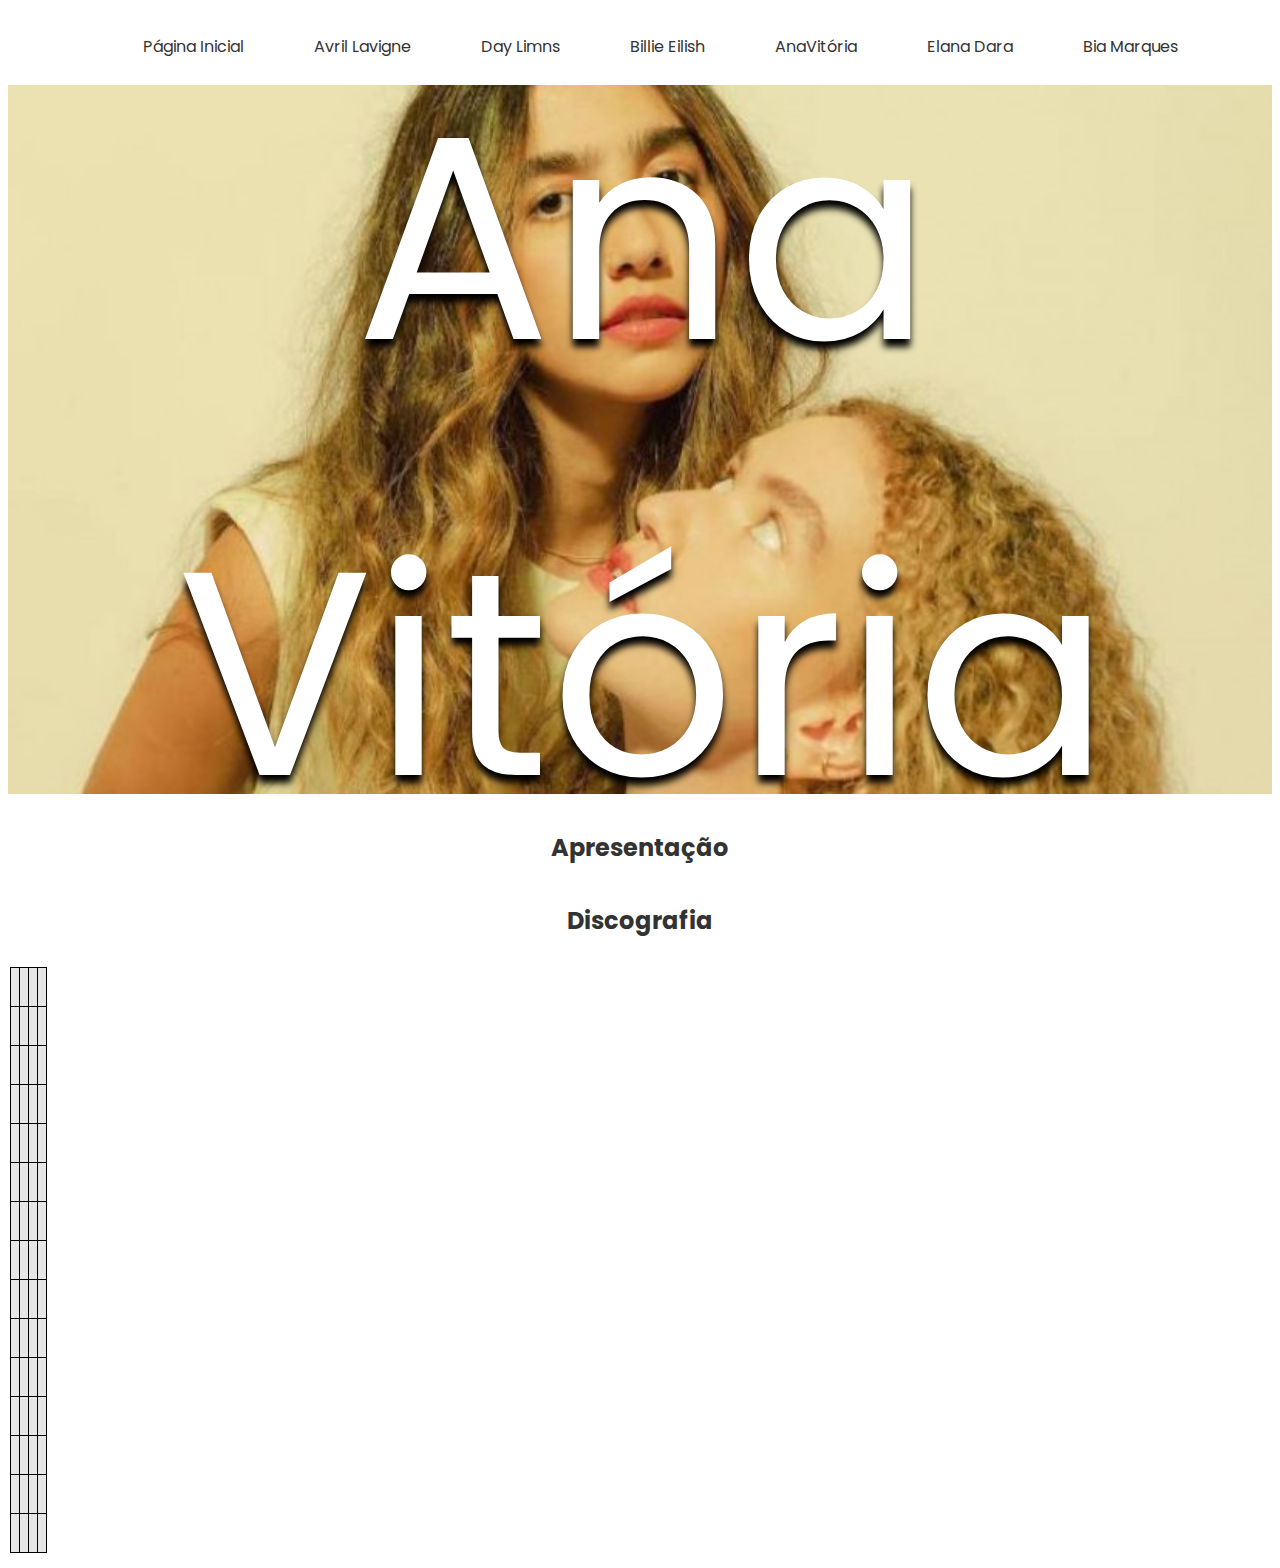
<file: anavitoria.html>
<!DOCTYPE html>
<html lang="pt-br">
<head>
    <meta charset="UTF-8">
    <meta http-equiv="X-UA-Compatible" content="IE=edge">
    <meta name="viewport" content="width=device-width, initial-scale=1.0">
    <title>AnaVitoria</title>
    <link rel="stylesheet" type="text/css" href="style.css"/>
    <link rel="icon" type="image/png" href="images/icon.png"/>
    <link rel="preconnect" href="https://fonts.googleapis.com">
    <link rel="preconnect" href="https://fonts.gstatic.com" crossorigin>
    <link href="https://fonts.googleapis.com/css2?family=Poppins:wght@500;700&display=swap" rel="stylesheet">
</head>
<body>

    <nav>
        <ul class="menu">
            <li><a href="index.html">Página Inicial</a></li>
            <li><a href="avril.html">Avril Lavigne</a></li>
            <li><a href="day.html">Day Limns</a></li>
            <li><a href="billie.html">Billie Eilish</a></li>
            <li><a href="anavitoria.html">AnaVitória</a></li>
            <li><a href="elana.html">Elana Dara</a></li>
            <li><a href="biamarques.html">Bia Marques</a></li>
        </ul>
    </nav>
    
    <div class="container-capa-av">
        <img src="images/anavitoriatop.jpg" alt="" class="capa">
        <figcaption>Ana Vitória</figcaption>
    </div>

    <center><h2>Apresentação</h2></center>

    <center><h2>Discografia</h2></center>    
    <div class="tabela-texto">
        <table class="tabela">
            <tr>
                <th></th>
                <th></th>
                <th></th>
                <th></th>
            </tr>
            <tr>
                <td></td>
                <td></td>
                <td></td>
                <td></td>
            </tr>
            <tr>
                <td></td>
                <td></td>
                <td></td>
                <td></td>
            </tr>
            <tr>
                <td></td>
                <td></td>
                <td></td>
                <td></td>
            </tr>
            <tr>
                <td></td>
                <td></td>
                <td></td>
                <td></td>
            </tr>
            <tr>
                <td></td>
                <td></td>
                <td></td>
                <td></td>
            </tr>
            <tr>
                <td></td>
                <td></td>
                <td></td>
                <td></td>
            </tr>
            <tr>
                <td></td>
                <td></td>
                <td></td>
                <td></td>
            </tr>
            <tr>
                <td></td>
                <td></td>
                <td></td>
                <td></td>
            </tr>
            <tr>
                <td></td>
                <td></td>
                <td></td>
                <td></td>
            </tr>
            <tr>
                <td></td>
                <td></td>
                <td></td>
                <td></td>
            </tr>
            <tr>
                <td></td>
                <td></td>
                <td></td>
                <td></td>
            </tr>
            <tr>
                <td></td>
                <td></td>
                <td></td>
                <td></td>
            </tr>
            <tr>
                <td></td>
                <td></td>
                <td></td>
                <td></td>
            </tr>
            <tr>
                <td></td>
                <td></td>
                <td></td>
                <td></td>
            </tr>
        </table>
    </div>
</body>
</html>
</file>
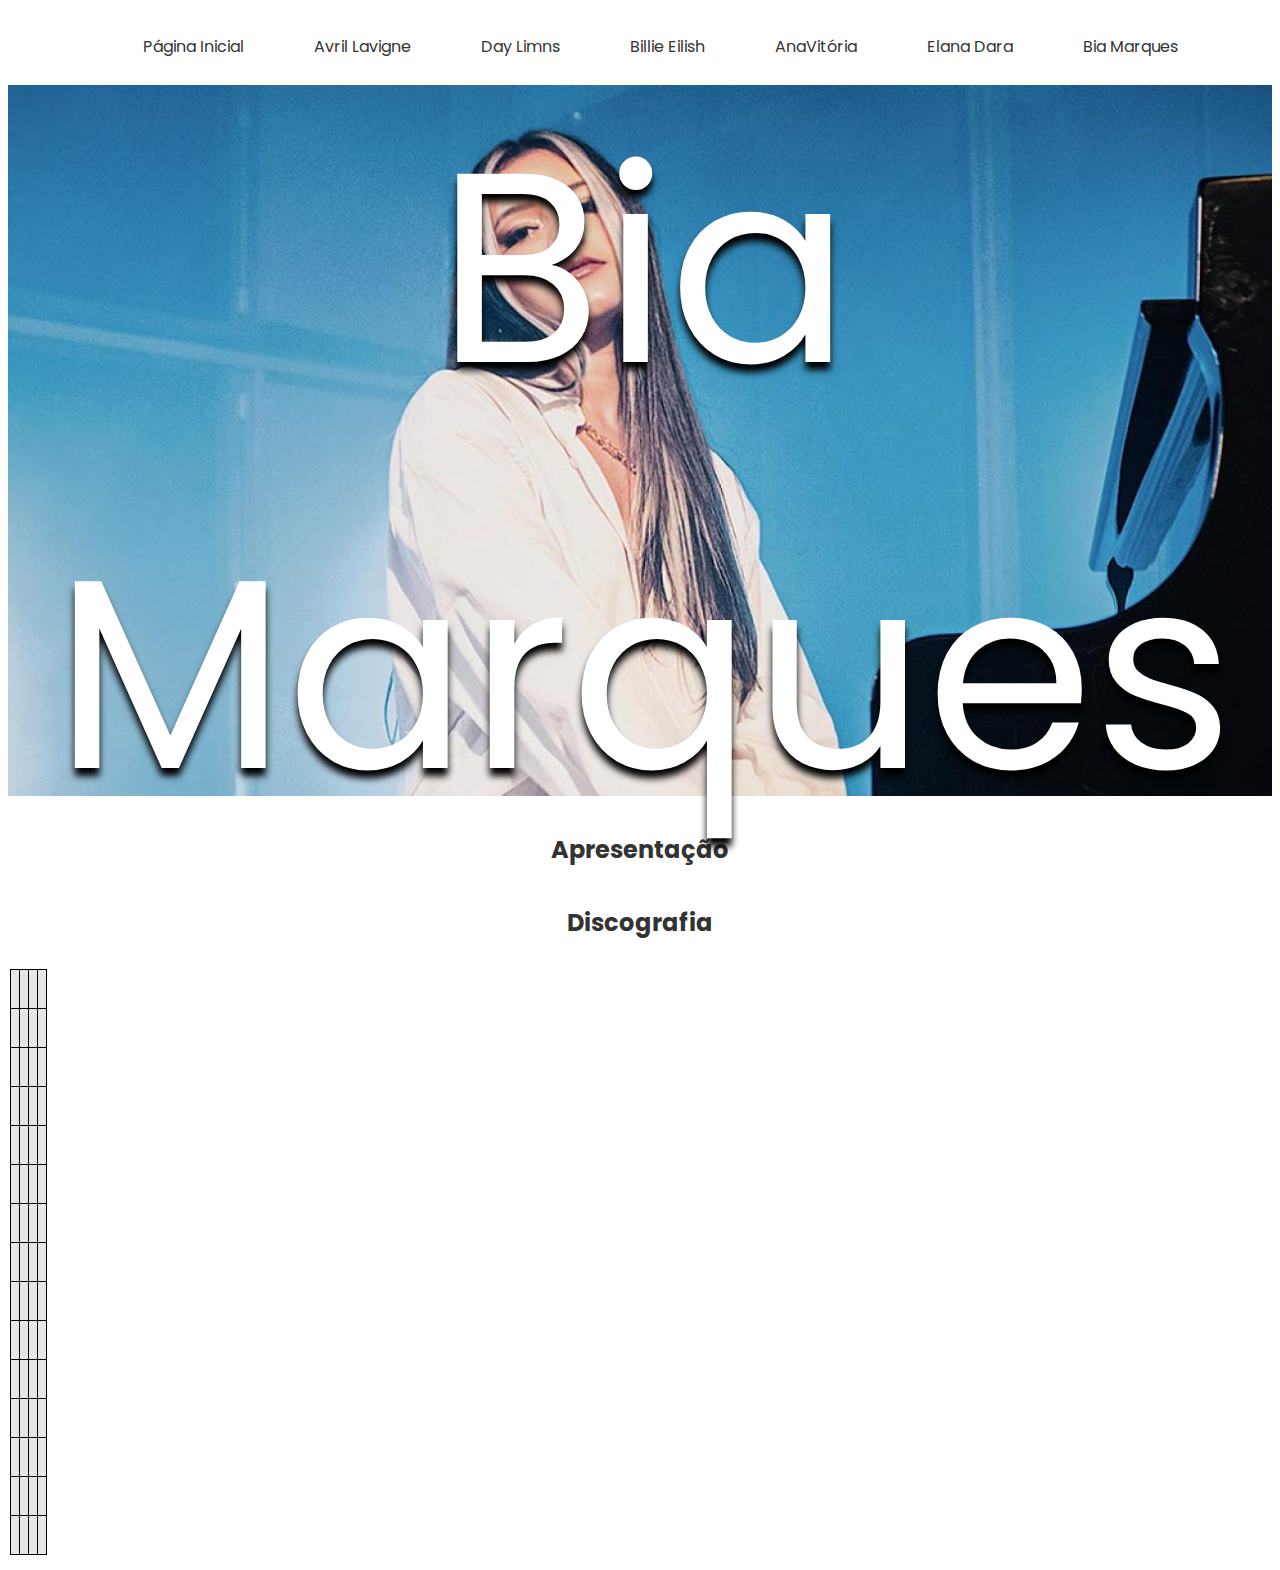
<file: biamarques.html>
<!DOCTYPE html>
<html lang="pt-br">
<head>
    <meta charset="UTF-8">
    <meta http-equiv="X-UA-Compatible" content="IE=edge">
    <meta name="viewport" content="width=device-width, initial-scale=1.0">
    <title>Bia Marques</title>
    <link rel="stylesheet" type="text/css" href="style.css"/>
    <link rel="icon" type="image/png" href="images/icon.png"/>
    <link rel="preconnect" href="https://fonts.googleapis.com">
    <link rel="preconnect" href="https://fonts.gstatic.com" crossorigin>
    <link href="https://fonts.googleapis.com/css2?family=Poppins:wght@500;700&display=swap" rel="stylesheet">
</head>
<body>

    <nav>
        <ul class="menu">
            <li><a href="index.html">Página Inicial</a></li>
            <li><a href="avril.html">Avril Lavigne</a></li>
            <li><a href="day.html">Day Limns</a></li>
            <li><a href="billie.html">Billie Eilish</a></li>
            <li><a href="anavitoria.html">AnaVitória</a></li>
            <li><a href="elana.html">Elana Dara</a></li>
            <li><a href="biamarques.html">Bia Marques</a></li>
        </ul>
    </nav>
    
    <div class="container-capa-bia">
        <img src="images/biamarquespiano.jpg" alt="capa" class="capa">
        <figcaption>Bia Marques</figcaption>
    </div>

    <center><h2>Apresentação</h2></center>

    <center><h2>Discografia</h2></center>
    <div class="tabela-texto">
        <table class="tabela">
            <tr>
                <th></th>
                <th></th>
                <th></th>
                <th></th>
            </tr>
            <tr>
                <td></td>
                <td></td>
                <td></td>
                <td></td>
            </tr>
            <tr>
                <td></td>
                <td></td>
                <td></td>
                <td></td>
            </tr>
            <tr>
                <td></td>
                <td></td>
                <td></td>
                <td></td>
            </tr>
            <tr>
                <td></td>
                <td></td>
                <td></td>
                <td></td>
            </tr>
            <tr>
                <td></td>
                <td></td>
                <td></td>
                <td></td>
            </tr>
            <tr>
                <td></td>
                <td></td>
                <td></td>
                <td></td>
            </tr>
            <tr>
                <td></td>
                <td></td>
                <td></td>
                <td></td>
            </tr>
            <tr>
                <td></td>
                <td></td>
                <td></td>
                <td></td>
            </tr>
            <tr>
                <td></td>
                <td></td>
                <td></td>
                <td></td>
            </tr>
            <tr>
                <td></td>
                <td></td>
                <td></td>
                <td></td>
            </tr>
            <tr>
                <td></td>
                <td></td>
                <td></td>
                <td></td>
            </tr>
            <tr>
                <td></td>
                <td></td>
                <td></td>
                <td></td>
            </tr>
            <tr>
                <td></td>
                <td></td>
                <td></td>
                <td></td>
            </tr>
            <tr>
                <td></td>
                <td></td>
                <td></td>
                <td></td>
            </tr>
        </table>
    </div>
</body>
</html>
</file>
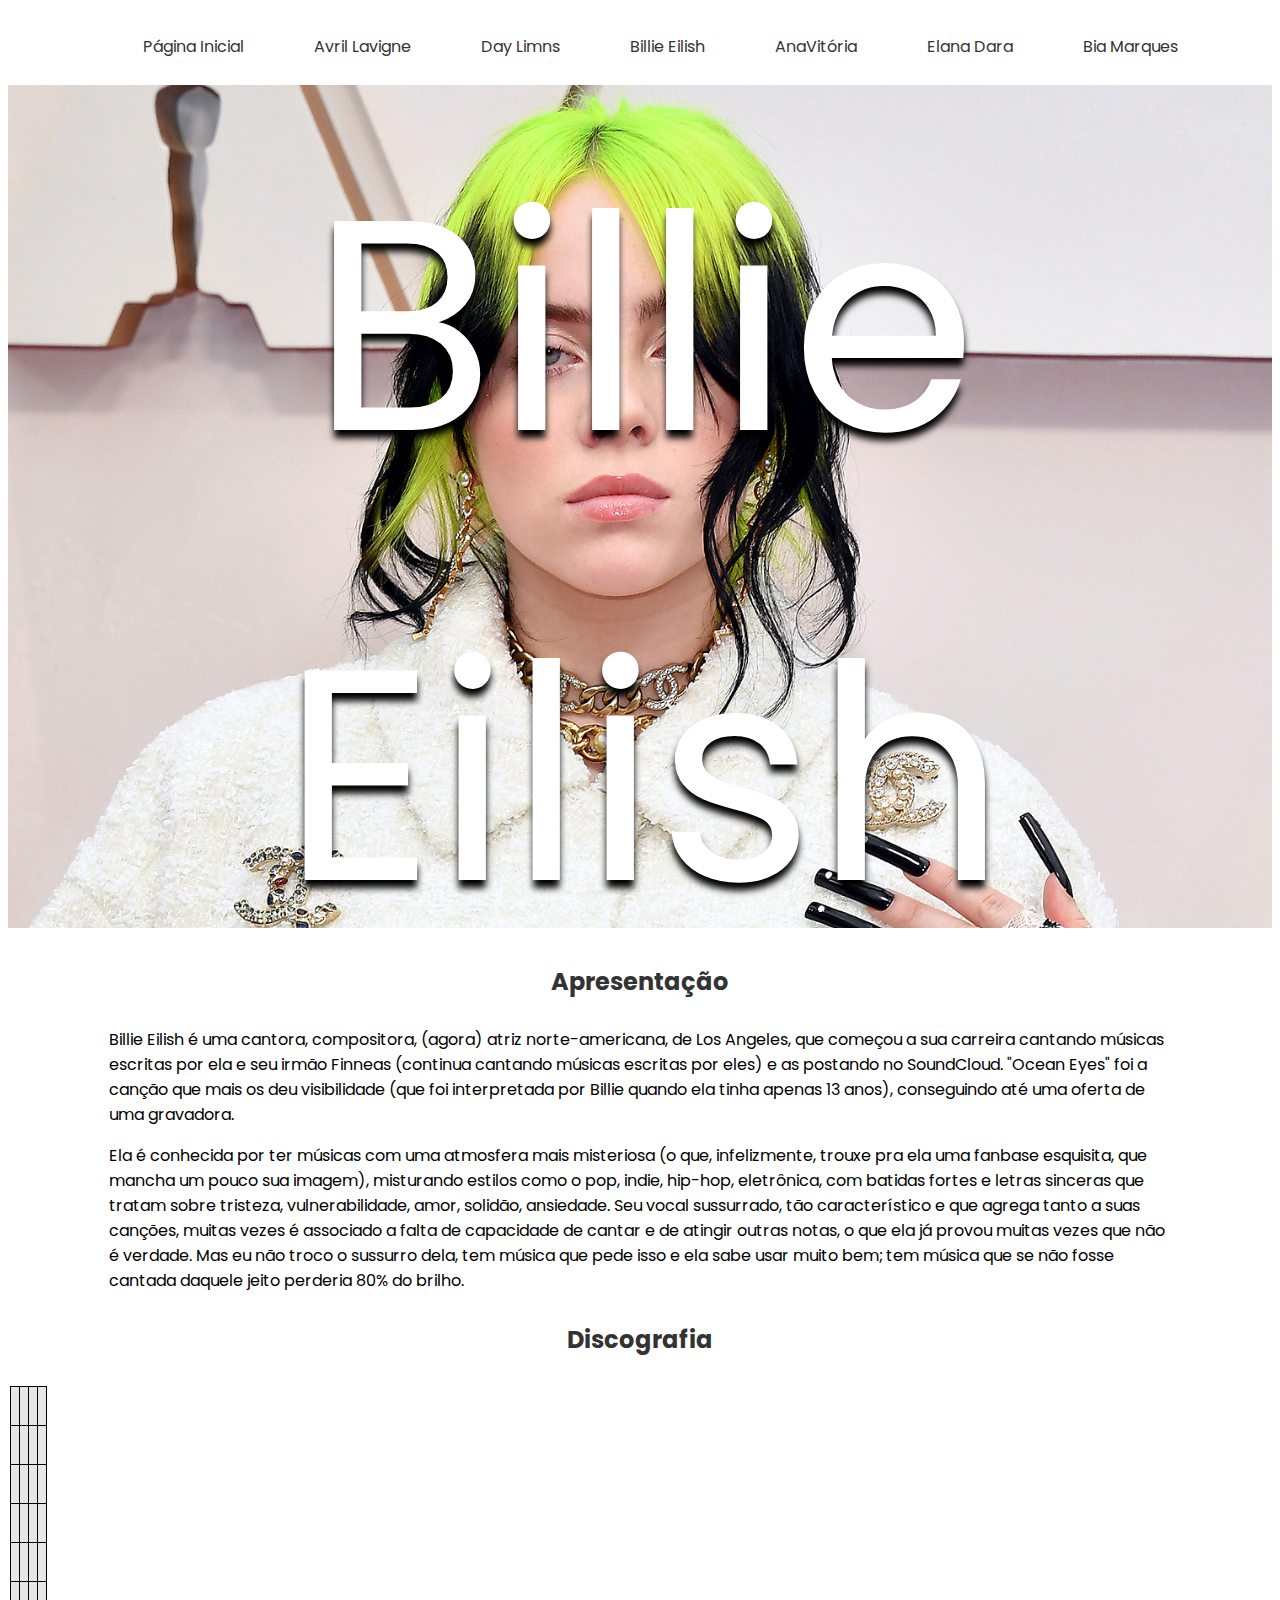
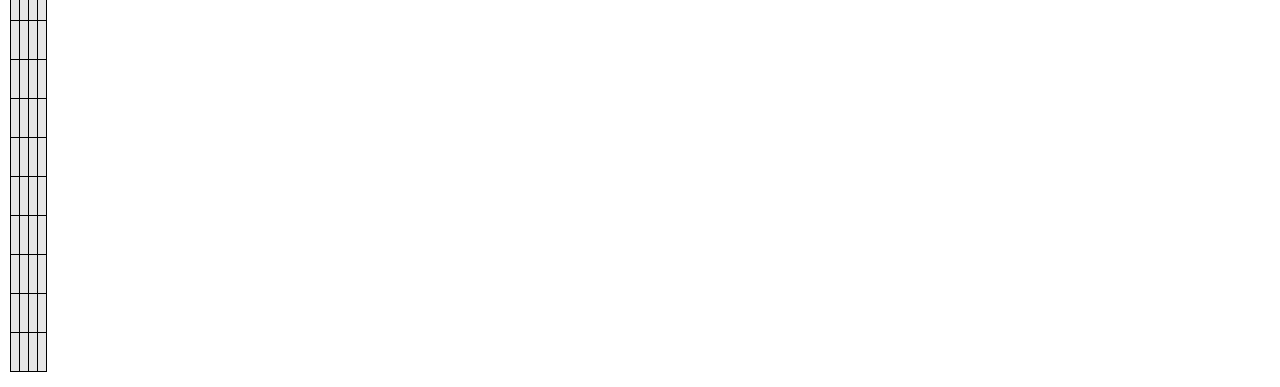
<file: billie.html>
<!DOCTYPE html>
<html lang="pt-br">
<head>
    <meta charset="UTF-8">
    <meta http-equiv="X-UA-Compatible" content="IE=edge">
    <meta name="viewport" content="width=device-width, initial-scale=1.0">
    <title>Billie Eilish</title>
    <link rel="stylesheet" type="text/css" href="style.css"/>
    <link rel="icon" type="image/png" href="images/icon.png"/>
    <link rel="preconnect" href="https://fonts.googleapis.com">
    <link rel="preconnect" href="https://fonts.gstatic.com" crossorigin>
    <link href="https://fonts.googleapis.com/css2?family=Poppins:wght@500;700&display=swap" rel="stylesheet">
</head>
<body>

    <nav>
        <ul class="menu">
            <li><a href="index.html">Página Inicial</a></li>
            <li><a href="avril.html">Avril Lavigne</a></li>
            <li><a href="day.html">Day Limns</a></li>
            <li><a href="billie.html">Billie Eilish</a></li>
            <li><a href="anavitoria.html">AnaVitória</a></li>
            <li><a href="elana.html">Elana Dara</a></li>
            <li><a href="biamarques.html">Bia Marques</a></li>
        </ul>
    </nav>
    <div class="container-capa">
        <img src="images/greenhair.jpg" alt="capa" class="capa">
        <figcaption>Billie Eilish</figcaption>
    </div>

    <center><h2>Apresentação</h2></center>
    <p class="texto">Billie Eilish é uma cantora, compositora, (agora) atriz norte-americana, de Los Angeles, que começou a sua carreira
        cantando músicas escritas por ela e seu irmão Finneas (continua cantando músicas escritas por eles) e as postando
        no SoundCloud. "Ocean Eyes" foi a canção que mais os deu visibilidade (que foi interpretada por Billie quando ela 
        tinha apenas 13 anos), conseguindo até uma oferta de uma gravadora.
    </p>
    <p class="texto">Ela é conhecida por ter músicas com uma atmosfera mais misteriosa (o que, infelizmente, trouxe pra ela uma
        fanbase esquisita, que mancha um pouco sua imagem), misturando estilos como o pop, indie, hip-hop, eletrônica, com batidas
        fortes e letras sinceras que tratam sobre tristeza, vulnerabilidade, amor, solidão, ansiedade. Seu vocal sussurrado, tão 
        característico e que agrega tanto a suas canções, muitas vezes é associado a falta de capacidade de cantar e de atingir
        outras notas, o que ela já provou muitas vezes que não é verdade. Mas eu não troco o sussurro dela, tem música que pede
        isso e ela sabe usar muito bem; tem música que se não fosse cantada daquele jeito perderia 80% do brilho.
    </p>
    <center><h2>Discografia</h2></center>
    <div class="tabela-texto">
        <table class="tabela">
            <tr>
                <th></th>
                <th></th>
                <th></th>
                <th></th>
            </tr>
            <tr>
                <td></td>
                <td></td>
                <td></td>
                <td></td>
            </tr>
            <tr>
                <td></td>
                <td></td>
                <td></td>
                <td></td>
            </tr>
            <tr>
                <td></td>
                <td></td>
                <td></td>
                <td></td>
            </tr>
            <tr>
                <td></td>
                <td></td>
                <td></td>
                <td></td>
            </tr>
            <tr>
                <td></td>
                <td></td>
                <td></td>
                <td></td>
            </tr>
            <tr>
                <td></td>
                <td></td>
                <td></td>
                <td></td>
            </tr>
            <tr>
                <td></td>
                <td></td>
                <td></td>
                <td></td>
            </tr>
            <tr>
                <td></td>
                <td></td>
                <td></td>
                <td></td>
            </tr>
            <tr>
                <td></td>
                <td></td>
                <td></td>
                <td></td>
            </tr>
            <tr>
                <td></td>
                <td></td>
                <td></td>
                <td></td>
            </tr>
            <tr>
                <td></td>
                <td></td>
                <td></td>
                <td></td>
            </tr>
            <tr>
                <td></td>
                <td></td>
                <td></td>
                <td></td>
            </tr>
            <tr>
                <td></td>
                <td></td>
                <td></td>
                <td></td>
            </tr>
            <tr>
                <td></td>
                <td></td>
                <td></td>
                <td></td>
            </tr>
        </table>
    </div>
</body>
</html>
</file>
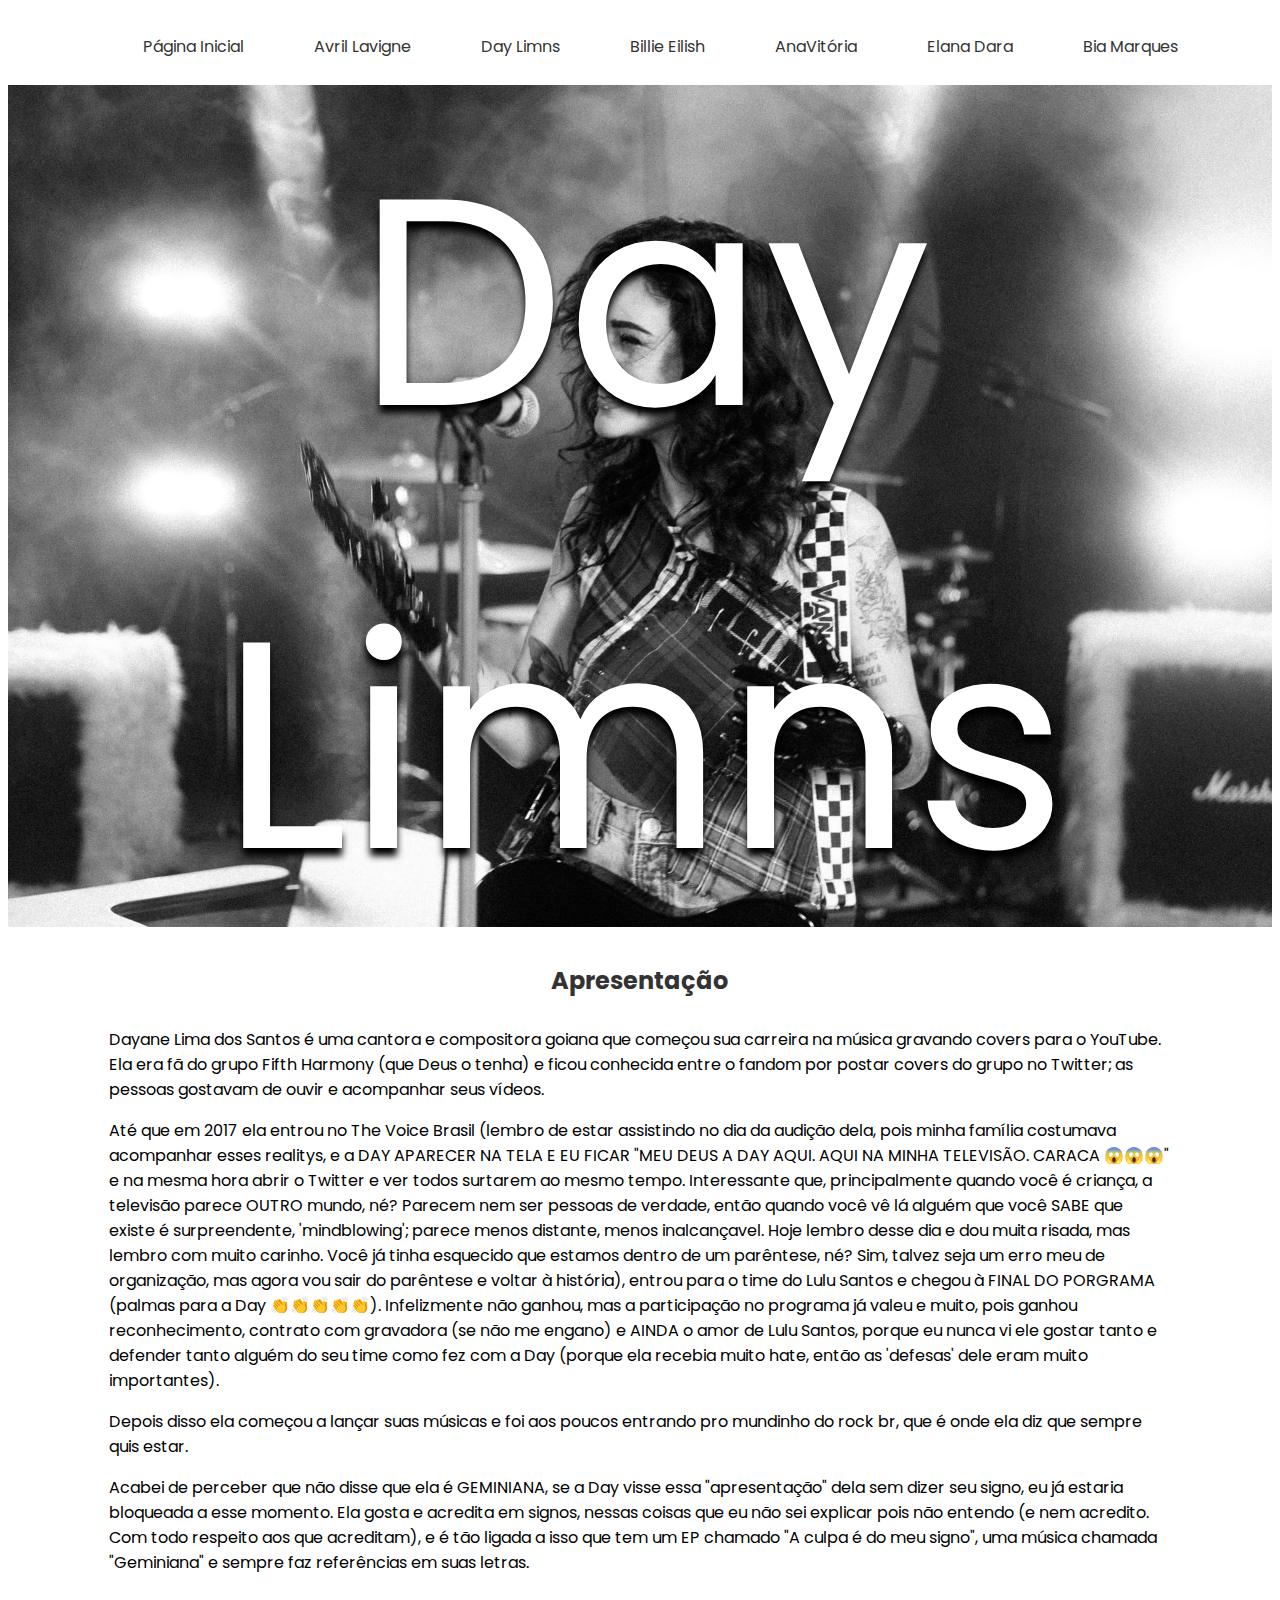
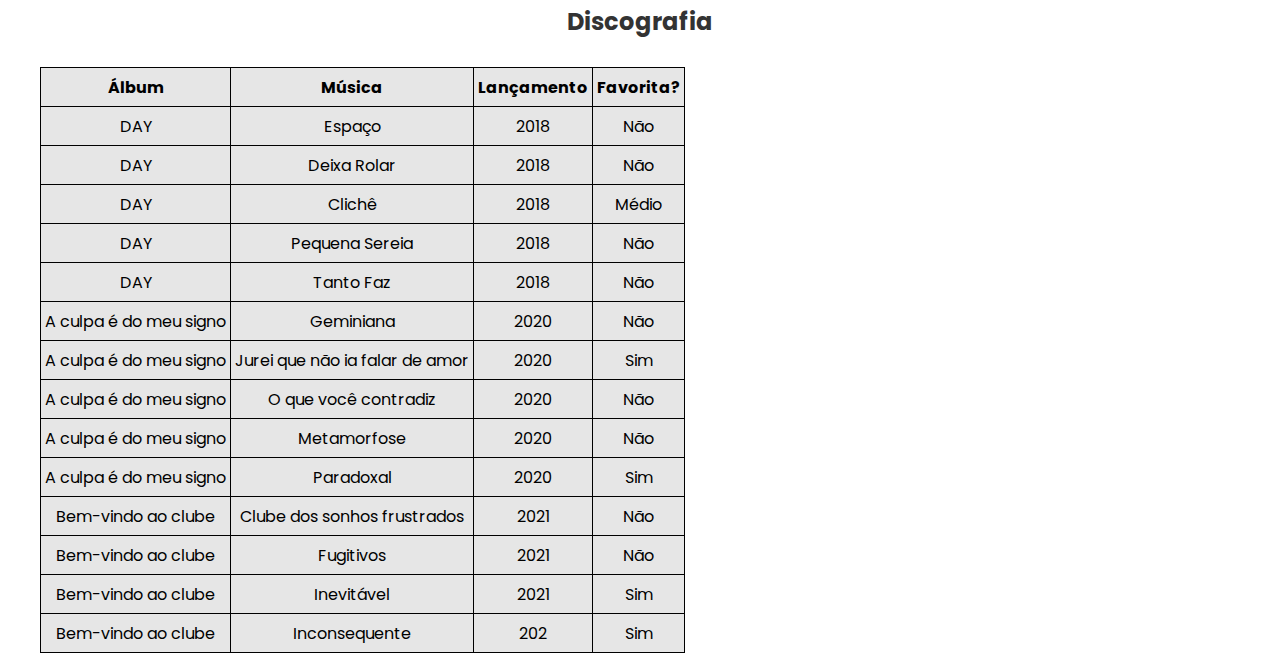
<file: day.html>
<!DOCTYPE html>
<html lang="pt-br">
<head>
    <meta charset="UTF-8">
    <meta http-equiv="X-UA-Compatible" content="IE=edge">
    <meta name="viewport" content="width=device-width, initial-scale=1.0">
    <title>Day Limns</title>
    <link rel="stylesheet" type="text/css" href="style.css"/>
    <link rel="icon" type="image/png" href="images/icon.png"/>
    <link rel="preconnect" href="https://fonts.googleapis.com">
    <link rel="preconnect" href="https://fonts.gstatic.com" crossorigin>
    <link href="https://fonts.googleapis.com/css2?family=Poppins:wght@500;700&display=swap" rel="stylesheet">
</head>
<body>
    

    <nav>
        <ul class="menu">
            <li><a href="index.html">Página Inicial</a></li>
            <li><a href="avril.html">Avril Lavigne</a></li>
            <li><a href="day.html">Day Limns</a></li>
            <li><a href="billie.html">Billie Eilish</a></li>
            <li><a href="anavitoria.html">AnaVitória</a></li>
            <li><a href="elana.html">Elana Dara</a></li>
            <li><a href="biamarques.html">Bia Marques</a></li>
        </ul>
    </nav>

    <div class="container-capa-day">
        <img src="images/dayshow.jpeg" alt="" class="capa">
        <figcaption>Day Limns</figcaption>
    </div>

    <center><h2>Apresentação</h2></center>
    <p class="texto">Dayane Lima dos Santos é uma cantora e compositora goiana que começou sua carreira na música gravando
        covers para o YouTube. Ela era fã do grupo Fifth Harmony (que Deus o tenha) e ficou conhecida entre o fandom por
        postar covers do grupo no Twitter; as pessoas gostavam de ouvir e acompanhar seus vídeos. 
    </p>
    <p class="texto">Até que em 2017 ela entrou no The Voice Brasil (lembro de estar assistindo no dia da audição dela, pois
        minha família costumava acompanhar esses realitys, e a DAY APARECER NA TELA E EU FICAR "MEU DEUS A DAY AQUI. AQUI
        NA MINHA TELEVISÃO. CARACA &#128561;&#128561;&#128561;" e na mesma hora abrir o Twitter e ver todos surtarem ao mesmo tempo. Interessante que,
        principalmente quando você é criança, a televisão parece OUTRO mundo, né? Parecem nem ser pessoas de verdade, então
        quando você vê lá alguém que você SABE que existe é surpreendente, 'mindblowing'; parece menos distante, menos inalcançavel.
        Hoje lembro desse dia e dou muita risada, mas lembro com muito carinho. Você já tinha esquecido que estamos dentro de um 
        parêntese, né? Sim, talvez seja um erro meu de organização, mas agora vou sair do parêntese e voltar à história), entrou 
        para o time do Lulu Santos e chegou à FINAL DO PORGRAMA (palmas para a Day &#128079;&#128079;&#128079;&#128079;&#128079;).
        Infelizmente não ganhou, mas a participação no programa já valeu e muito, pois ganhou reconhecimento, contrato com
        gravadora (se não me engano) e AINDA o amor de Lulu Santos, porque eu nunca vi ele gostar tanto e defender tanto alguém
        do seu time como fez com a Day (porque ela recebia muito hate, então as 'defesas' dele eram muito importantes).
    </p>
    <p class="texto">Depois disso ela começou a lançar suas músicas e foi aos poucos entrando pro mundinho do rock br, que é
        onde ela diz que sempre quis estar. 
    </p>
    <p class="texto">Acabei de perceber que não disse que ela é GEMINIANA, se a Day visse essa "apresentação" dela sem dizer
        seu signo, eu já estaria bloqueada a esse momento. Ela gosta e acredita em signos, nessas coisas que eu não sei explicar
        pois não entendo (e nem acredito. Com todo respeito aos que acreditam), e é tão ligada a isso que tem um EP chamado "A 
        culpa é do meu signo", uma música chamada "Geminiana" e sempre faz referências em suas letras.
    </p>
    <center> <h2>Discografia</h2> </center>
    <div class="tabela-texto">
        <table class="tabela">
            <tr>
                <th>Álbum</th>
                <th>Música</th>
                <th>Lançamento</th>
                <th>Favorita?</th>
            </tr>
            <tr>
                <td>DAY</td>
                <td>Espaço</td>
                <td>2018</td>
                <td>Não</td>
            </tr>
            <tr>
                <td>DAY</td>
                <td>Deixa Rolar</td>
                <td>2018</td>
                <td>Não</td>
            </tr>
            <tr>
                <td>DAY</td>
                <td>Clichê</td>
                <td>2018</td>
                <td>Médio</td>
            </tr>
            <tr>
                <td>DAY</td>
                <td>Pequena Sereia</td>
                <td>2018</td>
                <td>Não</td>
            </tr>
            <tr>
                <td>DAY</td>
                <td>Tanto Faz</td>
                <td>2018</td>
                <td>Não</td>
            </tr>
            <tr>
                <td>A culpa é do meu signo</td>
                <td>Geminiana</td>
                <td>2020</td>
                <td>Não</td>
            </tr>
            <tr>
                <td>A culpa é do meu signo</td>
                <td>Jurei que não ia falar de amor</td>
                <td>2020</td>
                <td>Sim</td>
            </tr>
            <tr>
                <td>A culpa é do meu signo</td>
                <td>O que você contradiz</td>
                <td>2020</td>
                <td>Não</td>
            </tr>
            <tr>
                <td>A culpa é do meu signo</td>
                <td>Metamorfose</td>
                <td>2020</td>
                <td>Não</td>
            </tr>
            <tr>
                <td>A culpa é do meu signo</td>
                <td>Paradoxal</td>
                <td>2020</td>
                <td>Sim</td>
            </tr>
            <tr>
                <td>Bem-vindo ao clube</td>
                <td>Clube dos sonhos frustrados</td>
                <td>2021</td>
                <td>Não</td>
            </tr>
            <tr>
                <td>Bem-vindo ao clube</td>
                <td>Fugitivos</td>
                <td>2021</td>
                <td>Não</td>
            </tr>
            <tr>
                <td>Bem-vindo ao clube</td>
                <td>Inevitável</td>
                <td>2021</td>
                <td>Sim</td>
            </tr>
            <tr>
                <td>Bem-vindo ao clube</td>
                <td>Inconsequente</td>
                <td>202</td>
                <td>Sim</td>
            </tr>
        </table>
    </div>
</body>
</html>
</file>
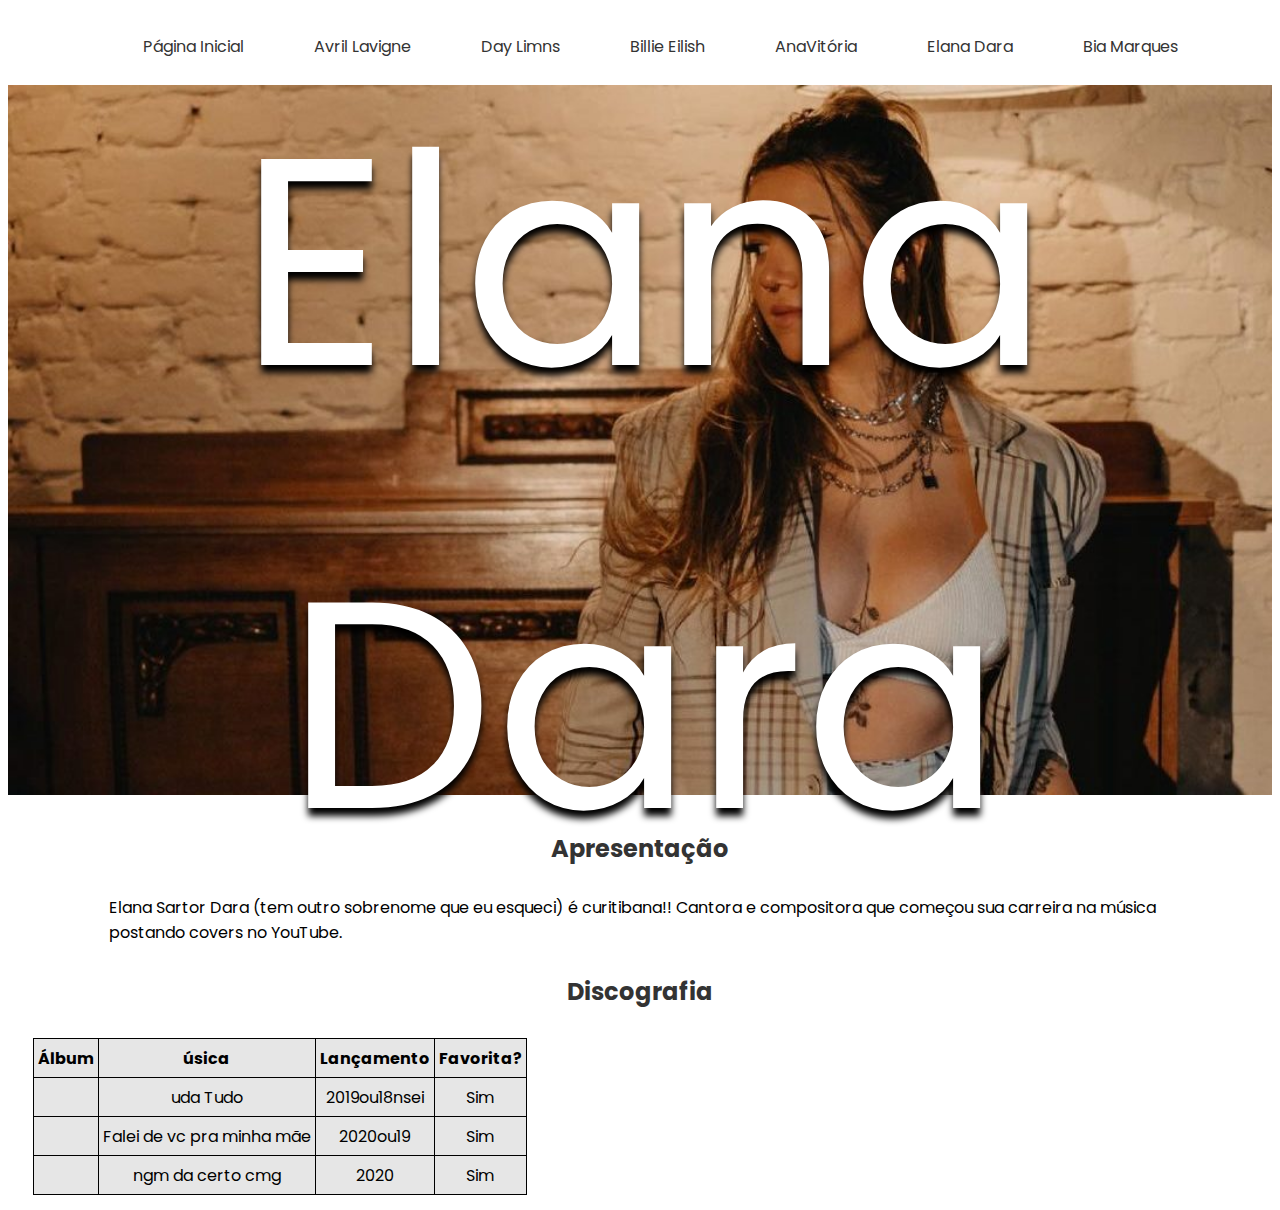
<file: elana.html>
<!DOCTYPE html>
<html lang="pt-br">
<head>
    <meta charset="UTF-8">
    <meta http-equiv="X-UA-Compatible" content="IE=edge">
    <meta name="viewport" content="width=device-width, initial-scale=1.0">
    <title>Elana Dara</title>
    <link rel="stylesheet" type="text/css" href="style.css"/>
    <link rel="icon" type="image/png" href="images/icon.png"/>
    <link rel="preconnect" href="https://fonts.googleapis.com">
    <link rel="preconnect" href="https://fonts.gstatic.com" crossorigin>
    <link href="https://fonts.googleapis.com/css2?family=Poppins:wght@500;700&display=swap" rel="stylesheet">
</head>
<body>

    <nav>
        <ul class="menu">
            <li><a href="index.html">Página Inicial</a></li>
            <li><a href="avril.html">Avril Lavigne</a></li>
            <li><a href="day.html">Day Limns</a></li>
            <li><a href="billie.html">Billie Eilish</a></li>
            <li><a href="anavitoria.html">AnaVitória</a></li>
            <li><a href="elana.html">Elana Dara</a></li>
            <li><a href="biamarques.html">Bia Marques</a></li>
        </ul>
    </nav>
    
    <div class="container-capa-el">
        <img src="images/elanachique.jpg" alt="capa" class="capa">
        <figcaption>Elana Dara</figcaption>
    </div>

    <center><h2>Apresentação</h2></center>
    <p class="texto">Elana Sartor Dara (tem outro sobrenome que eu esqueci) é curitibana!! Cantora e compositora que começou
        sua carreira na música postando covers no YouTube.
    </p>
    <center><h2>Discografia</h2></center>

    <div class="tabela-texto">
        <table class="tabela">
            <tr>
                <th>Álbum</th>
                <th>úsica</th>
                <th>Lançamento</th>
                <th>Favorita?</th>
            </tr>
            <tr>
                <td></td>
                <td>uda Tudo</td>
                <td>2019ou18nsei</td>
                <td>Sim</td>
            </tr>
            <tr>
                <td></td>
                <td>Falei de vc pra minha mãe</td>
                <td>2020ou19</td>
                <td>Sim</td>
            </tr>
            <tr>
                <td></td>
                <td>ngm da certo cmg</td>
                <td>2020</td>
                <td>Sim</td>
            </tr>
            <tr></tr>
        </table>
    </div>
</body>
</html>
</file>
<file: style.css>
body{
    font-family: 'Poppins', sans-serif;
}
nav{
    margin:0; 
    padding: 0;
    display: flex;
    justify-content: center;
}

h2{
    color: #333;
    font-weight: bold;
    padding: 9px;
}

.fraseinicial{
    padding: 50px;
}

.menu{
    list-style: none;
    border: 0;
    float:left;
    text-align: center;
}

.menu li{
    float:left;
   
}

.menu li a{
    color:#333; 
    text-decoration: none;
    padding: 10px 35px;
    display: inline-block;

}

.menu li a:hover{
    background: #333;
    color:#fff;

}

.container{
    text-align: center;
    background-color: #3a3a3a;
    border-radius: 10px;
    margin-left: 0;
    margin-right: 0;

}

.container img {

    max-height:300px;
    width: auto;
    height: auto;
    padding: 10px;
    border-radius: 10px;
   
}

.inicialtop{
    margin-top: 45px;
}

.inicialbot{
    margin-bottom: 45px;
}

.txtinicial {
    padding-left: 20px;
    padding-right: 20px;
    font-size: 18px;
}

.capa {
    padding: 0;
    width: 100%;
    
}

.container-capa .container-capa-day .container-capa-av .container-capa-bia .container-capa-el .container-capa-al{
    display: inline-block;
    position: relative;
}

.container-capa figcaption{
    position: absolute;
    text-align: center;
    top: 100px;

    font-size: 300px;
    color: white;
    text-shadow: 0px 8px 7px black;
}

.container-capa-day figcaption{
    position: absolute;
    text-align: center;
    top: 80px;
    font-size: 295px;
    color: white;
    text-shadow: 0px 8px 7px black;
}

.container-capa-av figcaption{
    position: absolute;
    text-align: center;
    top: 20px;
    font-size: 290px;
    color: white;
    text-shadow: 0px 8px 7px black;
}

.container-capa-bia figcaption{
    position: absolute;
    text-align: center;
    top: 65px;
    font-size: 270px;
    color: white;
    text-shadow: 0px 8px 7px black;
}

.container-capa-el figcaption{
    position: absolute;
    text-align: center;
    top: 40px;
    font-size: 295px;
    color: white;
    text-shadow: 0px 8px 7px black;
}

.container-capa-al figcaption{
    position: absolute;
    text-align: center;
    top: 300px;
    font-size: 300px;
    color: white;
    text-shadow: 0px 8px 7px black;
}

.texto{
    padding-left: 8%;
    padding-right: 8%;
}

table, th, td{
    border: 1px solid;
    
    height: 30px;
}

.tabela{
    border: #333;
    border-collapse: collapse;
    width: 100%;
    background-color: rgb(230, 230, 230);
    text-align: center;
    padding: 3px;
    margin-left: 5%;
}

td, th{
    padding: 4px;
    
}



.tabela-texto{
    display: inline-block;
    
}

.texto-discografia{
    float: right;
    width: 50%;

}
</file>
